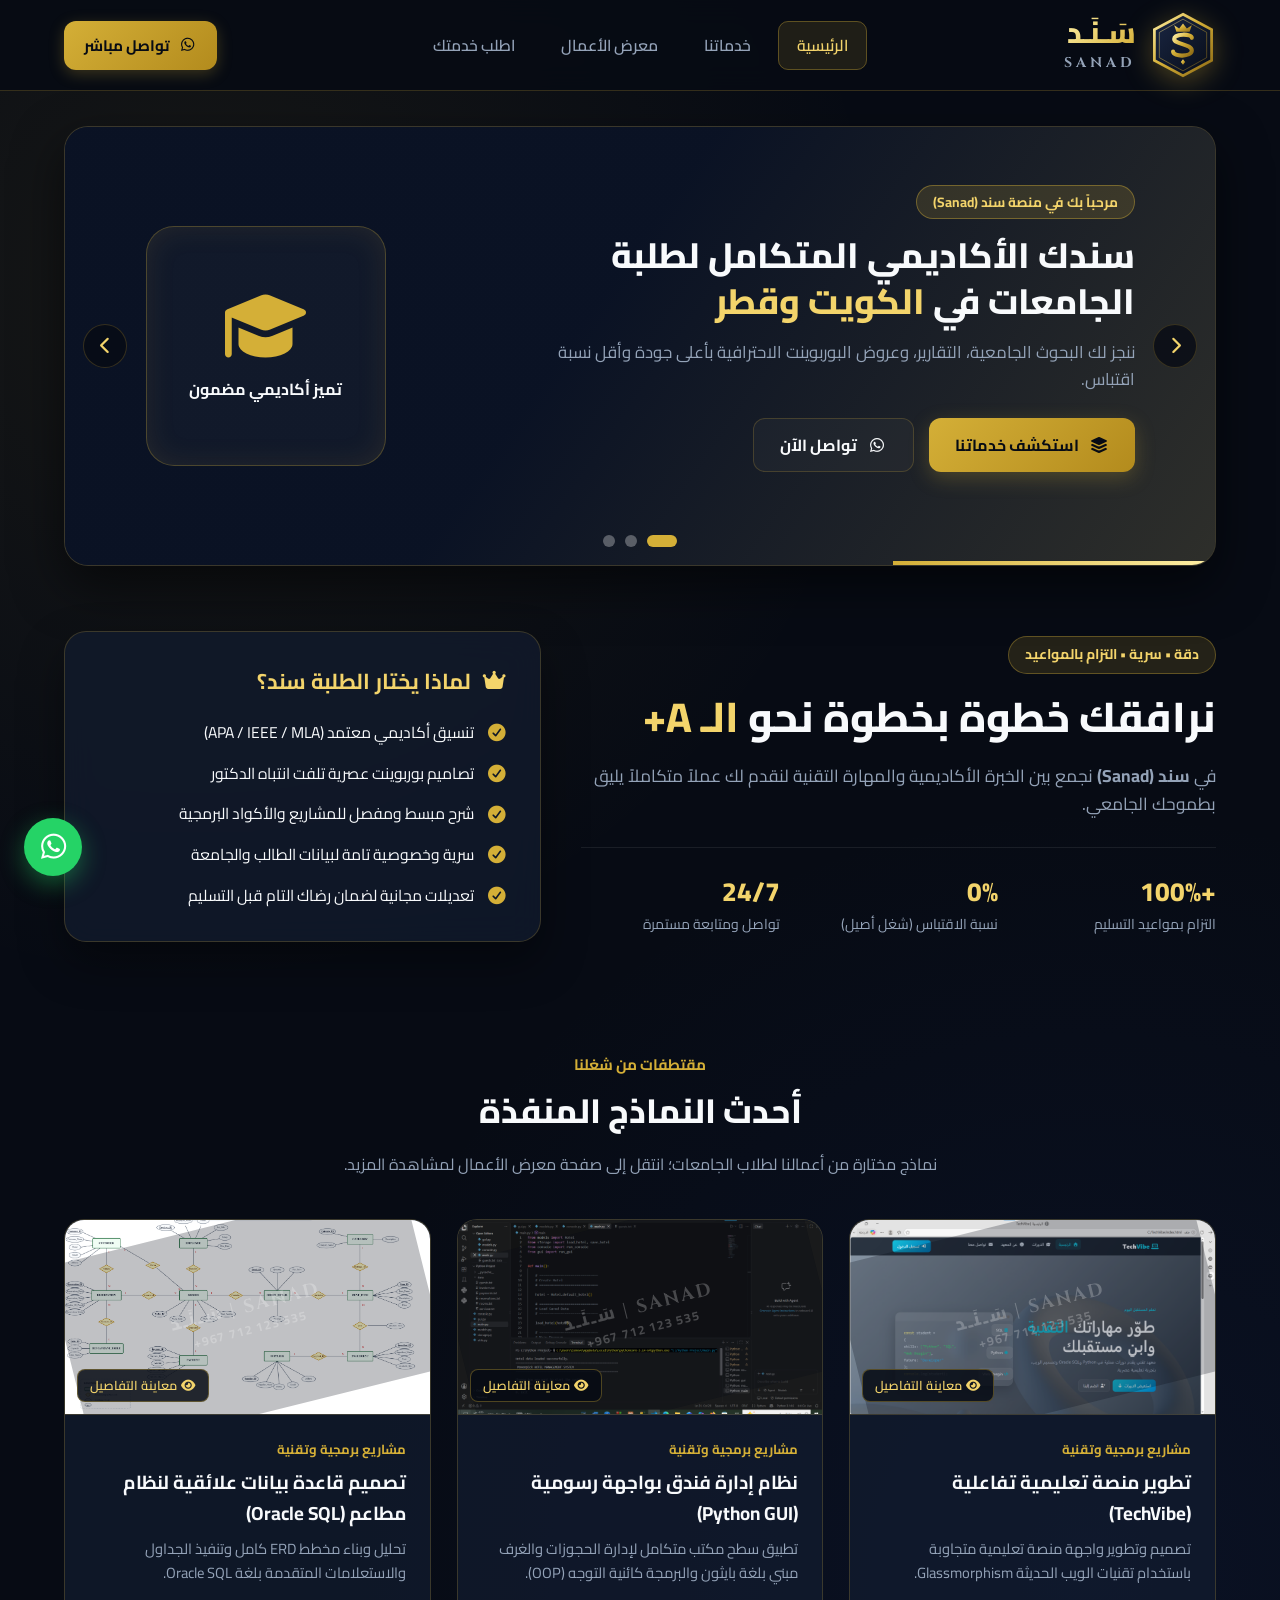
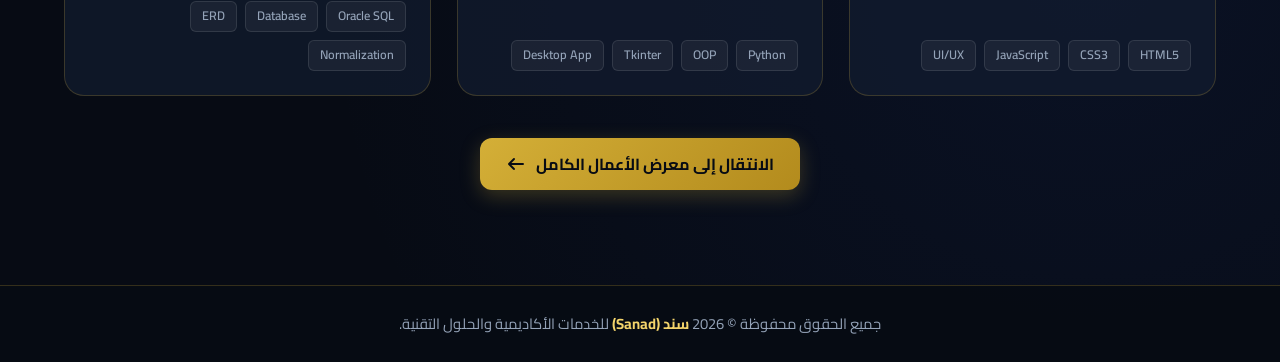
<file: index.html>
<!DOCTYPE html>
<html lang="ar" dir="rtl">
<head>
    <meta charset="UTF-8">
    <meta name="viewport" content="width=device-width, initial-scale=1.0">
        <!-- إعدادات معاينة الرابط في واتساب ومنصات التواصل (Open Graph) -->
    <meta property="og:title" content="سند | Sanad للخدمات الأكاديمية والحلول التقنية">
    <meta property="og:description" content="سندك الأكاديمي الموثوق لإعداد البحوث الجامعية، التقارير، عروض البوربوينت الاحترافية، والمشاريع البرمجية.">
    <meta property="og:image" content="https://your-site-link.com/images/sanad-preview.png">
    <meta property="og:url" content="https://your-site-link.com/">
    <meta property="og:type" content="website">
    <meta name="twitter:card" content="summary_large_image">

    <title>سند | Sanad - الرئيسية</title>
    <link rel="stylesheet" href="assets/fontawesome/css/all.css">
    <link rel="stylesheet" href="css/style.css">
</head>
<body>

    <header>
        <a href="index.html" class="logo" aria-label="شعار سند">
            <div class="logo-emblem">
                <svg viewBox="0 0 120 120" width="66" height="66" xmlns="http://www.w3.org/2000/svg">
                    <defs>
                        <linearGradient id="sanadGold" x1="0%" y1="0%" x2="100%" y2="100%">
                            <stop offset="0%" stop-color="#fff0a6" />
                            <stop offset="45%" stop-color="#d4af37" />
                            <stop offset="100%" stop-color="#8c6914" />
                        </linearGradient>
                        <linearGradient id="sanadBg" x1="0%" y1="0%" x2="100%" y2="100%">
                            <stop offset="0%" stop-color="#1a2744" />
                            <stop offset="100%" stop-color="#070c17" />
                        </linearGradient>
                    </defs>
                    <polygon points="60,4 112,32 112,88 60,116 8,88 8,32" fill="url(#sanadBg)" stroke="url(#sanadGold)" stroke-width="5"/>
                    <polygon points="60,13 103,37 103,83 60,107 17,83 17,37" fill="none" stroke="url(#sanadGold)" stroke-width="1.5" stroke-opacity="0.55"/>
                    <polygon points="60,21 67,30 76,24 72,36 48,36 44,24 53,30" fill="url(#sanadGold)"/>
                    <path d="M 76 47 C 76 39, 44 39, 44 49 C 44 59, 76 58, 76 70 C 76 82, 42 82, 42 72" fill="none" stroke="url(#sanadGold)" stroke-width="7.5" stroke-linecap="round"/>
                    <line x1="40" y1="91" x2="80" y2="91" stroke="url(#sanadGold)" stroke-width="3" stroke-linecap="round"/>
                    <polygon points="60,86 64,91 60,96 56,91" fill="url(#sanadGold)"/>
                </svg>
            </div>
            <div class="logo-text">
                <h1>سَـنَـد</h1>
                <span>SANAD</span>
            </div>
        </a>

        <nav aria-label="القائمة الرئيسية">
            <ul>
                <li><a href="index.html" class="active-link">الرئيسية</a></li>
                <li><a href="html/services.html">خدماتنا</a></li>
                <li><a href="html/portfolio.html">معرض الأعمال</a></li>
                <li><a href="html/order.html">اطلب خدمتك</a></li>
            </ul>
        </nav>

        <button type="button" class="header-btn js-whatsapp-trigger" data-message="السلام عليكم فريق سند، حاب أستفسر عن خدماتكم الأكاديمية">
            <i class="fab fa-whatsapp"></i> تواصل مباشر
        </button>
    </header>

    <main>
        <!-- WOW Slider -->
        <section class="wow-slider-section" aria-label="عارض الشرائح الترحيبي">
            <div class="wow-slider-container">
                <div class="wow-slide wow-slide-1 active">
                    <div class="wow-slide-content">
                        <span class="wow-slide-tag">مرحباً بك في منصة سند (Sanad)</span>
                        <h2>سندك الأكاديمي المتكامل لطلبة الجامعات في <span>الكويت وقطر</span></h2>
                        <p>ننجز لك البحوث الجامعية، التقارير، وعروض البوربوينت الاحترافية بأعلى جودة وأقل نسبة اقتباس.</p>
                        <div class="hero-actions">
                            <a href="html/services.html" class="btn-primary"><i class="fas fa-layer-group"></i> استكشف خدماتنا</a>
                            <a href="html/order.html" class="btn-outline"><i class="fab fa-whatsapp"></i> تواصل الآن</a>
                        </div>
                    </div>
                    <div class="wow-slide-visual">
                        <i class="fas fa-graduation-cap"></i>
                        <span>تميز أكاديمي مضمون</span>
                    </div>
                </div>

                <div class="wow-slide wow-slide-2">
                    <div class="wow-slide-content">
                        <span class="wow-slide-tag">حلول برمجية وتقنية</span>
                        <h2>مشاريع التخرج والبرمجة وقواعد البيانات <span>بإتقان هندسي</span></h2>
                        <p>تطوير مواقع الويب، أنظمة Python، قواعد بيانات Oracle SQL، وشبكات Cisco مع شرح مفصل لكل خطوة.</p>
                        <div class="hero-actions">
                            <a href="html/portfolio.html" class="btn-primary"><i class="fas fa-laptop-code"></i> شاهد نماذج المشاريع</a>
                        </div>
                    </div>
                    <div class="wow-slide-visual">
                        <i class="fas fa-code"></i>
                        <span>كود نظيف وشرح مبسط</span>
                    </div>
                </div>

                <div class="wow-slide wow-slide-3">
                    <div class="wow-slide-content">
                        <span class="wow-slide-tag">تصميم بصري احترافي</span>
                        <h2>عروض بوربوينت <span>Morph &amp; Infographic</span> تبهر لجنة المناقشة</h2>
                        <p>نحول ملفاتك النصية إلى شرائح تفاعلية عصرية بهوية بصرية فاخرة تضمن لك أعلى الدرجات.</p>
                        <div class="hero-actions">
                            <button type="button" class="btn-primary js-whatsapp-trigger" data-message="السلام عليكم فريق سند، أود طلب عرض بوربوينت احترافي">
                                <i class="fab fa-whatsapp"></i> اطلب عرضك الآن
                            </button>
                        </div>
                    </div>
                    <div class="wow-slide-visual">
                        <i class="fas fa-desktop"></i>
                        <span>تصاميم عصرية جذابة</span>
                    </div>
                </div>

                <button type="button" class="wow-nav-btn wow-prev" id="wowPrev" title="الشريحة السابقة"><i class="fas fa-chevron-right"></i></button>
                <button type="button" class="wow-nav-btn wow-next" id="wowNext" title="الشريحة التالية"><i class="fas fa-chevron-left"></i></button>

                <div class="wow-dots">
                    <button type="button" class="wow-dot active" title="الشريحة 1"></button>
                    <button type="button" class="wow-dot" title="الشريحة 2"></button>
                    <button type="button" class="wow-dot" title="الشريحة 3"></button>
                </div>
                <div class="wow-progress" id="wowProgress"></div>
            </div>
        </section>

        <!-- Hero Overview -->
        <section class="hero">
            <div class="hero-content">
                <span class="badge">دقة • سرية • التزام بالمواعيد</span>
                <h2>نرافقك خطوة بخطوة نحو <span>الـ A+</span></h2>
                <p>في <strong>سند (Sanad)</strong> نجمع بين الخبرة الأكاديمية والمهارة التقنية لنقدم لك عملاً متكاملاً يليق بطموحك الجامعي.</p>
                <div class="hero-stats">
                    <div class="stat-item">
                        <h3>+100%</h3>
                        <p>التزام بمواعيد التسليم</p>
                    </div>
                    <div class="stat-item">
                        <h3>0%</h3>
                        <p>نسبة الاقتباس (شغل أصيل)</p>
                    </div>
                    <div class="stat-item">
                        <h3>24/7</h3>
                        <p>تواصل ومتابعة مستمرة</p>
                    </div>
                </div>
            </div>

            <div class="hero-card">
                <h3><i class="fas fa-crown"></i> لماذا يختار الطلبة سند؟</h3>
                <ul class="feature-list">
                    <li><i class="fas fa-check-circle"></i> تنسيق أكاديمي معتمد (APA / IEEE / MLA)</li>
                    <li><i class="fas fa-check-circle"></i> تصاميم بوربوينت عصرية تلفت انتباه الدكتور</li>
                    <li><i class="fas fa-check-circle"></i> شرح مبسط ومفصل للمشاريع والأكواد البرمجية</li>
                    <li><i class="fas fa-check-circle"></i> سرية وخصوصية تامة لبيانات الطالب والجامعة</li>
                    <li><i class="fas fa-check-circle"></i> تعديلات مجانية لضمان رضاك التام قبل التسليم</li>
                </ul>
            </div>
        </section>

        <!-- Featured Portfolio Preview -->
        <section class="portfolio-section">
            <div class="section-header">
                <span>مقتطفات من شغلنا</span>
                <h2>أحدث النماذج المنفذة</h2>
                <p>نماذج مختارة من أعمالنا لطلاب الجامعات؛ انتقل إلى صفحة معرض الأعمال لمشاهدة المزيد.</p>
            </div>

            <div class="portfolio-grid" id="featuredPortfolioGrid"></div>

            <div class="center-cta">
                <a href="html/portfolio.html" class="btn-primary">
                    الانتقال إلى معرض الأعمال الكامل <i class="fas fa-arrow-left"></i>
                </a>
            </div>
        </section>
    </main>

    <!-- Project Preview Modal -->
    <div class="modal" id="projectModal">
        <div class="modal-content">
            <button type="button" class="close-modal" id="closeModal" title="إغلاق"><i class="fas fa-times"></i></button>
            <div class="modal-carousel">
                <div class="carousel-track" id="carouselTrack"></div>
                <div class="watermark-overlay">
                    SANAD | سَـنَـد
                    <span class="watermark-phone" dir="ltr">+967 7XX XXX XXX</span>
                </div>
                <button type="button" class="carousel-btn prev-btn" id="prevSlide" title="السابق"><i class="fas fa-chevron-right"></i></button>
                <button type="button" class="carousel-btn next-btn" id="nextSlide" title="التالي"><i class="fas fa-chevron-left"></i></button>
                <div class="carousel-dots" id="carouselDots"></div>
            </div>
            <div class="modal-body">
                <span class="badge" id="modalCategory">التصنيف</span>
                <h3 id="modalTitle">عنوان العمل</h3>
                <div class="problem-solution-box">
                    <div class="ps-item">
                        <h4><i class="fas fa-bullseye"></i> المطلوب (المشكلة):</h4>
                        <p id="modalProblem"></p>
                    </div>
                    <div class="ps-item">
                        <h4><i class="fas fa-lightbulb"></i> التنفيذ (الحل):</h4>
                        <p id="modalSolution"></p>
                    </div>
                </div>
                <div class="tags modal-tags-wrap" id="modalTags"></div>
                <button type="button" id="modalWhatsappBtn" class="btn-primary btn-full-center">
                    <i class="fab fa-whatsapp btn-icon-lg"></i> اطلب عملاً مشابهاً الآن
                </button>
            </div>
        </div>
    </div>

    <button type="button" class="floating-whatsapp js-whatsapp-trigger" data-message="السلام عليكم فريق سند، عندي استفسار بخصوص خدمة جامعية" title="تواصل معنا عبر واتساب">
        <i class="fab fa-whatsapp"></i>
    </button>

    <footer>
        <p>جميع الحقوق محفوظة &copy; 2026 <strong>سند (Sanad)</strong> للخدمات الأكاديمية والحلول التقنية.</p>
    </footer>

    <script src="js/projects.js"></script>
    <script src="js/main.js"></script>
</body>
</html>
</file>
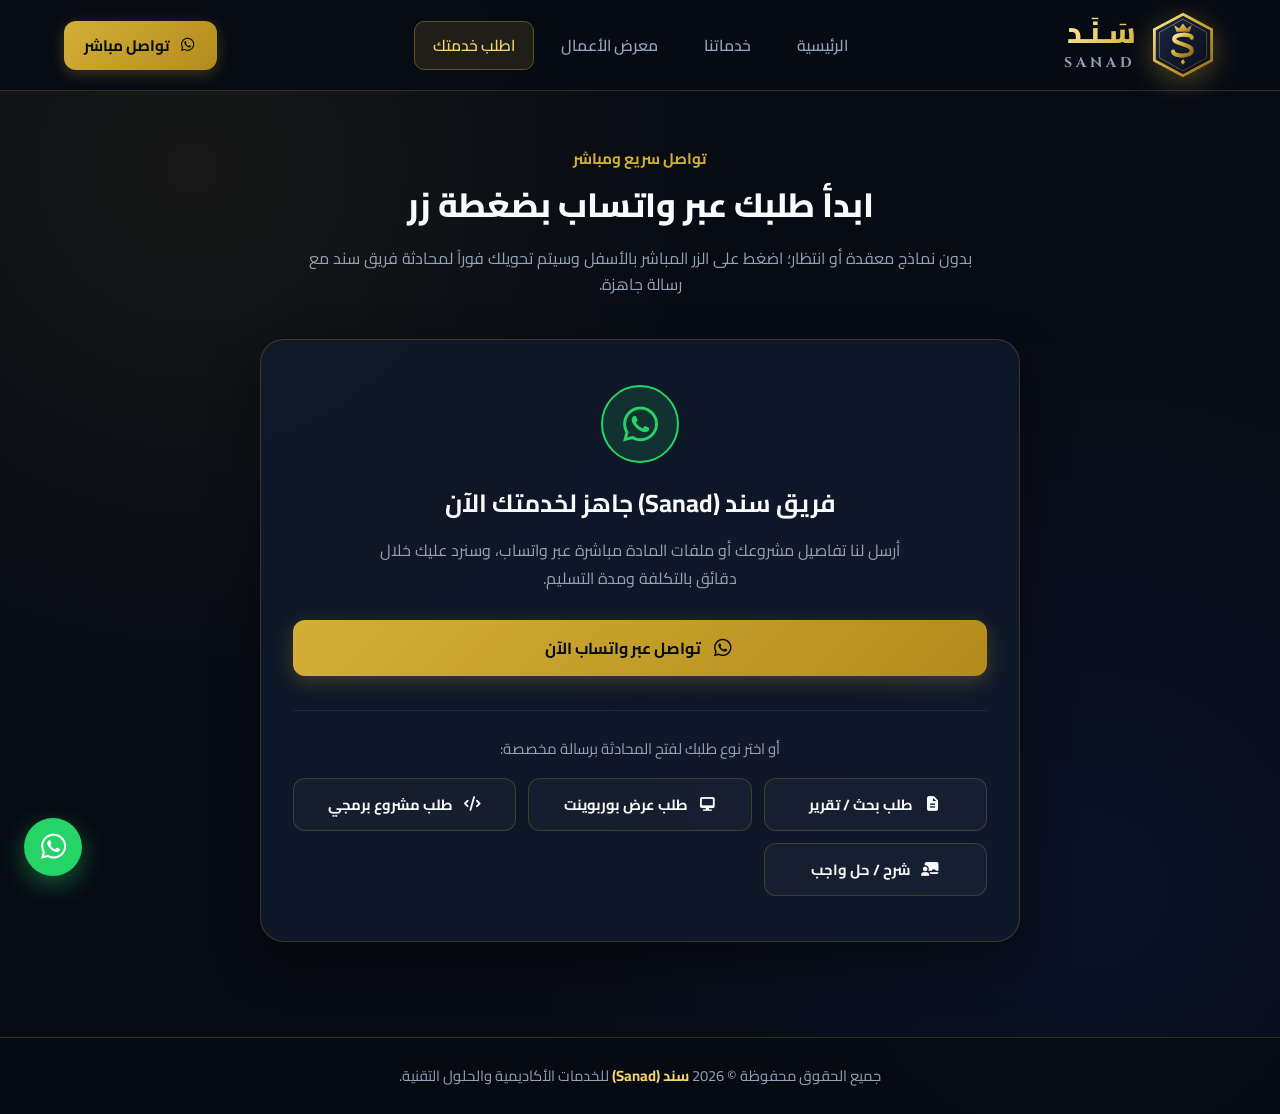
<file: html/order.html>
<!DOCTYPE html>
<html lang="ar" dir="rtl">
<head>
    <meta charset="UTF-8">
    <meta name="viewport" content="width=device-width, initial-scale=1.0">
    <title>تواصل واطلب خدمتك | سند (Sanad)</title>
    <link rel="stylesheet" href="../assets/fontawesome/css/all.css">
    <link rel="stylesheet" href="../css/style.css">
</head>
<body>

    <header>
        <a href="../index.html" class="logo" aria-label="شعار سند">
            <div class="logo-emblem">
                <svg viewBox="0 0 120 120" width="66" height="66" xmlns="http://www.w3.org/2000/svg">
                    <defs>
                        <linearGradient id="sanadGold" x1="0%" y1="0%" x2="100%" y2="100%">
                            <stop offset="0%" stop-color="#fff0a6" />
                            <stop offset="45%" stop-color="#d4af37" />
                            <stop offset="100%" stop-color="#8c6914" />
                        </linearGradient>
                        <linearGradient id="sanadBg" x1="0%" y1="0%" x2="100%" y2="100%">
                            <stop offset="0%" stop-color="#1a2744" />
                            <stop offset="100%" stop-color="#070c17" />
                        </linearGradient>
                    </defs>
                    <polygon points="60,4 112,32 112,88 60,116 8,88 8,32" fill="url(#sanadBg)" stroke="url(#sanadGold)" stroke-width="5"/>
                    <polygon points="60,13 103,37 103,83 60,107 17,83 17,37" fill="none" stroke="url(#sanadGold)" stroke-width="1.5" stroke-opacity="0.55"/>
                    <polygon points="60,21 67,30 76,24 72,36 48,36 44,24 53,30" fill="url(#sanadGold)"/>
                    <path d="M 76 47 C 76 39, 44 39, 44 49 C 44 59, 76 58, 76 70 C 76 82, 42 82, 42 72" fill="none" stroke="url(#sanadGold)" stroke-width="7.5" stroke-linecap="round"/>
                    <line x1="40" y1="91" x2="80" y2="91" stroke="url(#sanadGold)" stroke-width="3" stroke-linecap="round"/>
                    <polygon points="60,86 64,91 60,96 56,91" fill="url(#sanadGold)"/>
                </svg>
            </div>
            <div class="logo-text">
                <h1>سَـنَـد</h1>
                <span>SANAD</span>
            </div>
        </a>

        <nav aria-label="القائمة الرئيسية">
            <ul>
                <li><a href="../index.html">الرئيسية</a></li>
                <li><a href="services.html">خدماتنا</a></li>
                <li><a href="portfolio.html">معرض الأعمال</a></li>
                <li><a href="order.html" class="active-link">اطلب خدمتك</a></li>
            </ul>
        </nav>

        <button type="button" class="header-btn js-whatsapp-trigger" data-message="السلام عليكم فريق سند، حاب أستفسر عن خدماتكم الأكاديمية">
            <i class="fab fa-whatsapp"></i> تواصل مباشر
        </button>
    </header>

    <main>
        <section class="page-top-section">
            <div class="section-header">
                <span>تواصل سريع ومباشر</span>
                <h2>ابدأ طلبك عبر واتساب بضغطة زر</h2>
                <p>بدون نماذج معقدة أو انتظار؛ اضغط على الزر المباشر بالأسفل وسيتم تحويلك فوراً لمحادثة فريق سند مع رسالة جاهزة.</p>
            </div>

            <div class="order-container">
                <div class="contact-icon-badge">
                    <i class="fab fa-whatsapp"></i>
                </div>
                <h3>فريق سند (Sanad) جاهز لخدمتك الآن</h3>
                <p class="contact-desc">أرسل لنا تفاصيل مشروعك أو ملفات المادة مباشرة عبر واتساب، وسنرد عليك خلال دقائق بالتكلفة ومدة التسليم.</p>

                <button type="button" class="btn-primary btn-full-center js-whatsapp-trigger" data-message="السلام عليكم فريق سند (Sanad) 🎓، حاب أطلب خدمة أكاديمية وأرسل لكم التفاصيل:">
                    <i class="fab fa-whatsapp btn-icon-lg"></i> تواصل عبر واتساب الآن
                </button>

                <div class="quick-services-links">
                    <p class="quick-label">أو اختر نوع طلبك لفتح المحادثة برسالة مخصصة:</p>
                    <div class="quick-btns-grid">
                        <button type="button" class="btn-outline js-whatsapp-trigger" data-message="السلام عليكم فريق سند، أحتاج مساعدة في (إعداد بحث أو تقرير جامعي).">
                            <i class="fas fa-file-alt"></i> طلب بحث / تقرير
                        </button>
                        <button type="button" class="btn-outline js-whatsapp-trigger" data-message="السلام عليكم فريق سند، أحتاج تصميم (عرض بوربوينت احترافي).">
                            <i class="fas fa-desktop"></i> طلب عرض بوربوينت
                        </button>
                        <button type="button" class="btn-outline js-whatsapp-trigger" data-message="السلام عليكم فريق سند، أحتاج تنفيذ (مشروع برمجي أو قاعدة بيانات).">
                            <i class="fas fa-code"></i> طلب مشروع برمجي
                        </button>
                        <button type="button" class="btn-outline js-whatsapp-trigger" data-message="السلام عليكم فريق سند، أحتاج (شرح مادة أو حل واجب).">
                            <i class="fas fa-chalkboard-teacher"></i> شرح / حل واجب
                        </button>
                    </div>
                </div>
            </div>
        </section>
    </main>

    <button type="button" class="floating-whatsapp js-whatsapp-trigger" data-message="السلام عليكم فريق سند، عندي استفسار بخصوص خدمة جامعية" title="تواصل معنا عبر واتساب">
        <i class="fab fa-whatsapp"></i>
    </button>

    <footer>
        <p>جميع الحقوق محفوظة &copy; 2026 <strong>سند (Sanad)</strong> للخدمات الأكاديمية والحلول التقنية.</p>
    </footer>

    <script src="../js/projects.js"></script>
    <script src="../js/main.js"></script>
</body>
</html>
</file>
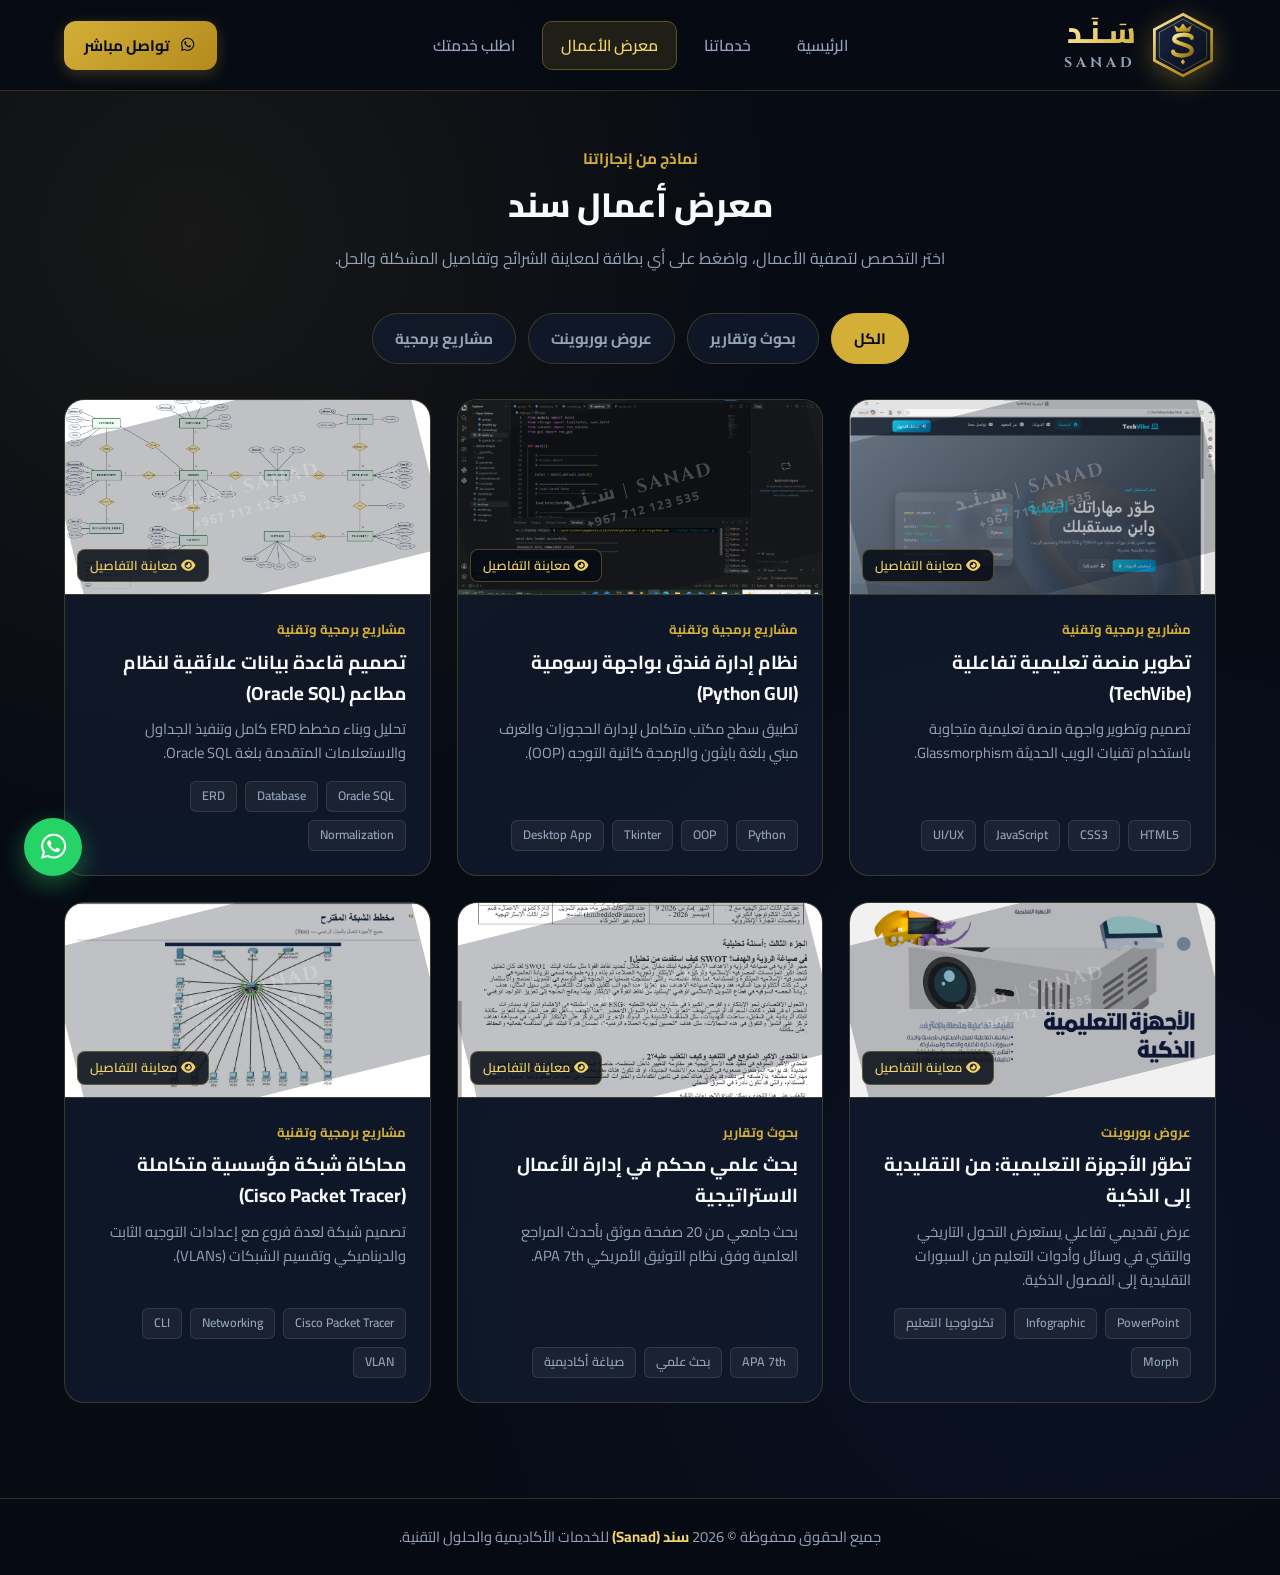
<file: html/portfolio.html>
<!DOCTYPE html>
<html lang="ar" dir="rtl">
<head>
    <meta charset="UTF-8">
    <meta name="viewport" content="width=device-width, initial-scale=1.0">
    <title>معرض الأعمال | سند (Sanad)</title>
    <link rel="stylesheet" href="../assets/fontawesome/css/all.css">
    <link rel="stylesheet" href="../css/style.css">
</head>
<body>

    <header>
        <a href="../index.html" class="logo" aria-label="شعار سند">
            <div class="logo-emblem">
                <svg viewBox="0 0 120 120" width="66" height="66" xmlns="http://www.w3.org/2000/svg">
                    <defs>
                        <linearGradient id="sanadGold" x1="0%" y1="0%" x2="100%" y2="100%">
                            <stop offset="0%" stop-color="#fff0a6" />
                            <stop offset="45%" stop-color="#d4af37" />
                            <stop offset="100%" stop-color="#8c6914" />
                        </linearGradient>
                        <linearGradient id="sanadBg" x1="0%" y1="0%" x2="100%" y2="100%">
                            <stop offset="0%" stop-color="#1a2744" />
                            <stop offset="100%" stop-color="#070c17" />
                        </linearGradient>
                    </defs>
                    <polygon points="60,4 112,32 112,88 60,116 8,88 8,32" fill="url(#sanadBg)" stroke="url(#sanadGold)" stroke-width="5"/>
                    <polygon points="60,13 103,37 103,83 60,107 17,83 17,37" fill="none" stroke="url(#sanadGold)" stroke-width="1.5" stroke-opacity="0.55"/>
                    <polygon points="60,21 67,30 76,24 72,36 48,36 44,24 53,30" fill="url(#sanadGold)"/>
                    <path d="M 76 47 C 76 39, 44 39, 44 49 C 44 59, 76 58, 76 70 C 76 82, 42 82, 42 72" fill="none" stroke="url(#sanadGold)" stroke-width="7.5" stroke-linecap="round"/>
                    <line x1="40" y1="91" x2="80" y2="91" stroke="url(#sanadGold)" stroke-width="3" stroke-linecap="round"/>
                    <polygon points="60,86 64,91 60,96 56,91" fill="url(#sanadGold)"/>
                </svg>
            </div>
            <div class="logo-text">
                <h1>سَـنَـد</h1>
                <span>SANAD</span>
            </div>
        </a>

        <nav aria-label="القائمة الرئيسية">
            <ul>
                <li><a href="../index.html">الرئيسية</a></li>
                <li><a href="services.html">خدماتنا</a></li>
                <li><a href="portfolio.html" class="active-link">معرض الأعمال</a></li>
                <li><a href="order.html">اطلب خدمتك</a></li>
            </ul>
        </nav>

        <button type="button" class="header-btn js-whatsapp-trigger" data-message="السلام عليكم فريق سند، حاب أستفسر عن خدماتكم الأكاديمية">
            <i class="fab fa-whatsapp"></i> تواصل مباشر
        </button>
    </header>

    <main>
        <section class="page-top-section">
            <div class="section-header">
                <span>نماذج من إنجازاتنا</span>
                <h2>معرض أعمال سند</h2>
                <p>اختر التخصص لتصفية الأعمال، واضغط على أي بطاقة لمعاينة الشرائح وتفاصيل المشكلة والحل.</p>
            </div>

            <div class="filter-tabs">
                <button type="button" class="filter-btn active" data-filter="all">الكل</button>
                <button type="button" class="filter-btn" data-filter="research">بحوث وتقارير</button>
                <button type="button" class="filter-btn" data-filter="ppt">عروض بوربوينت</button>
                <button type="button" class="filter-btn" data-filter="tech">مشاريع برمجية</button>
            </div>

            <div class="portfolio-grid" id="portfolioGrid"></div>
        </section>
    </main>

    <div class="modal" id="projectModal">
        <div class="modal-content">
            <button type="button" class="close-modal" id="closeModal" title="إغلاق"><i class="fas fa-times"></i></button>
            <div class="modal-carousel">
                <div class="carousel-track" id="carouselTrack"></div>
                <div class="watermark-overlay">
                    SANAD | سَـنَـد
                    <span class="watermark-phone" dir="ltr">+967 7XX XXX XXX</span>
                </div>
                <button type="button" class="carousel-btn prev-btn" id="prevSlide" title="السابق"><i class="fas fa-chevron-right"></i></button>
                <button type="button" class="carousel-btn next-btn" id="nextSlide" title="التالي"><i class="fas fa-chevron-left"></i></button>
                <div class="carousel-dots" id="carouselDots"></div>
            </div>
            <div class="modal-body">
                <span class="badge" id="modalCategory">التصنيف</span>
                <h3 id="modalTitle">عنوان العمل</h3>
                <div class="problem-solution-box">
                    <div class="ps-item">
                        <h4><i class="fas fa-bullseye"></i> المطلوب (المشكلة):</h4>
                        <p id="modalProblem"></p>
                    </div>
                    <div class="ps-item">
                        <h4><i class="fas fa-lightbulb"></i> التنفيذ (الحل):</h4>
                        <p id="modalSolution"></p>
                    </div>
                </div>
                <div class="tags modal-tags-wrap" id="modalTags"></div>
                <button type="button" id="modalWhatsappBtn" class="btn-primary btn-full-center">
                    <i class="fab fa-whatsapp btn-icon-lg"></i> اطلب عملاً مشابهاً الآن
                </button>
            </div>
        </div>
    </div>

    <button type="button" class="floating-whatsapp js-whatsapp-trigger" data-message="السلام عليكم فريق سند، عندي استفسار بخصوص خدمة جامعية" title="تواصل معنا عبر واتساب">
        <i class="fab fa-whatsapp"></i>
    </button>

    <footer>
        <p>جميع الحقوق محفوظة &copy; 2026 <strong>سند (Sanad)</strong> للخدمات الأكاديمية والحلول التقنية.</p>
    </footer>

    <script src="../js/projects.js"></script>
    <script src="../js/main.js"></script>
</body>
</html>
</file>
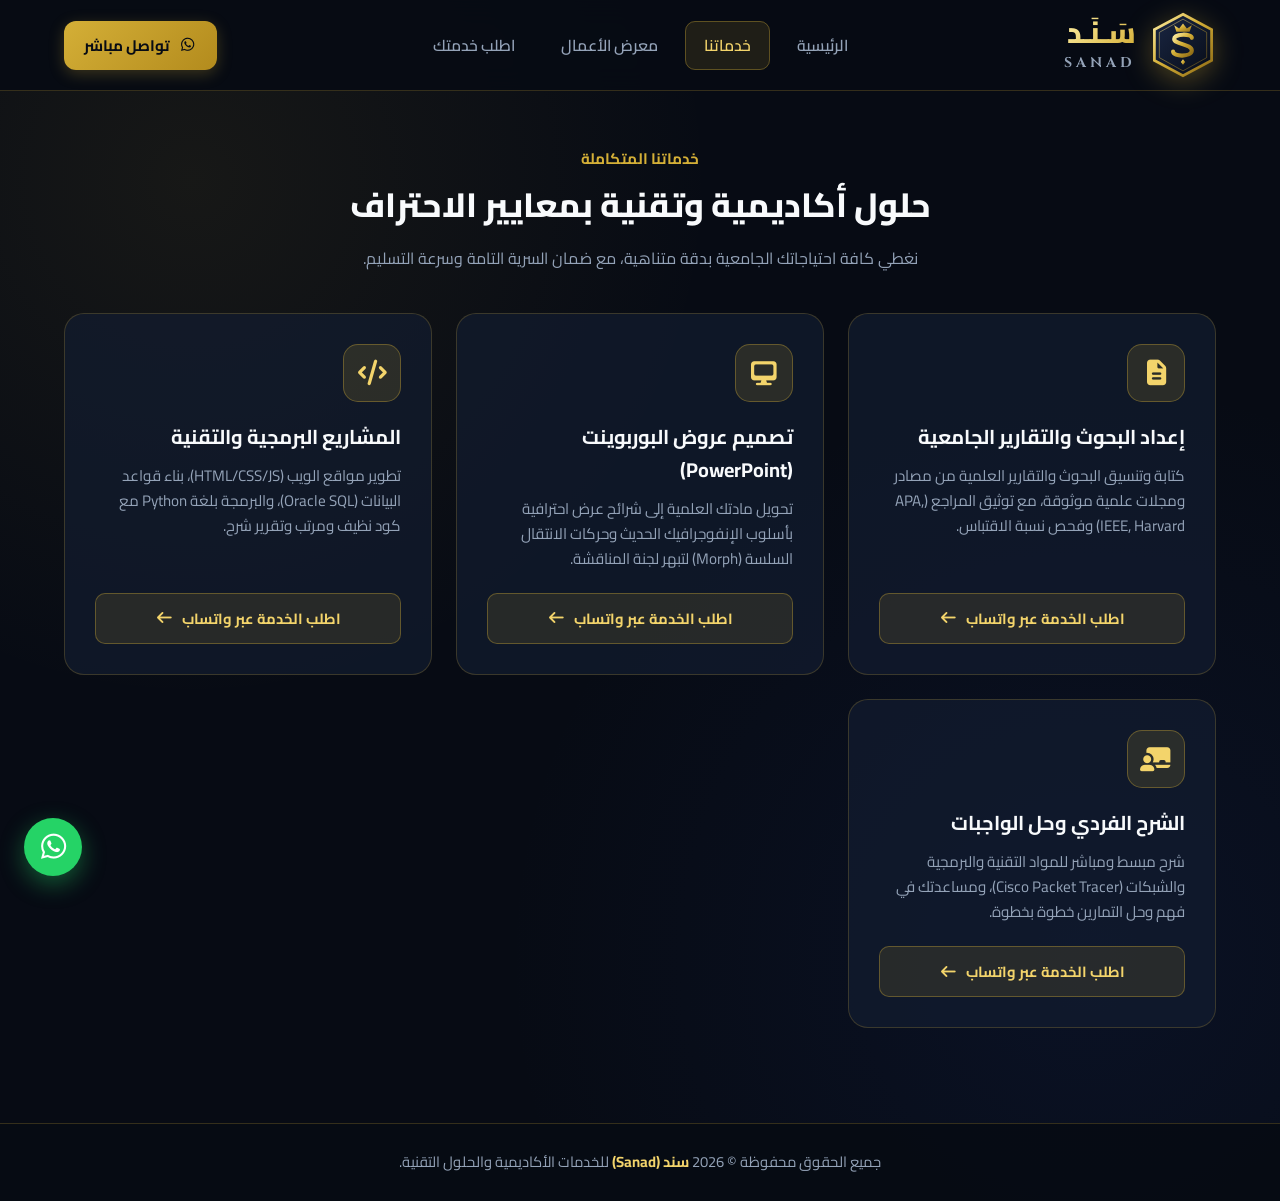
<file: html/services.html>
<!DOCTYPE html>
<html lang="ar" dir="rtl">
<head>
    <meta charset="UTF-8">
    <meta name="viewport" content="width=device-width, initial-scale=1.0">
    <title>خدماتنا | سند (Sanad)</title>
    <link rel="stylesheet" href="../assets/fontawesome/css/all.css">
    <link rel="stylesheet" href="../css/style.css">
</head>
<body>

    <header>
        <a href="../index.html" class="logo" aria-label="شعار سند">
            <div class="logo-emblem">
                <svg viewBox="0 0 120 120" width="66" height="66" xmlns="http://www.w3.org/2000/svg">
                    <defs>
                        <linearGradient id="sanadGold" x1="0%" y1="0%" x2="100%" y2="100%">
                            <stop offset="0%" stop-color="#fff0a6" />
                            <stop offset="45%" stop-color="#d4af37" />
                            <stop offset="100%" stop-color="#8c6914" />
                        </linearGradient>
                        <linearGradient id="sanadBg" x1="0%" y1="0%" x2="100%" y2="100%">
                            <stop offset="0%" stop-color="#1a2744" />
                            <stop offset="100%" stop-color="#070c17" />
                        </linearGradient>
                    </defs>
                    <polygon points="60,4 112,32 112,88 60,116 8,88 8,32" fill="url(#sanadBg)" stroke="url(#sanadGold)" stroke-width="5"/>
                    <polygon points="60,13 103,37 103,83 60,107 17,83 17,37" fill="none" stroke="url(#sanadGold)" stroke-width="1.5" stroke-opacity="0.55"/>
                    <polygon points="60,21 67,30 76,24 72,36 48,36 44,24 53,30" fill="url(#sanadGold)"/>
                    <path d="M 76 47 C 76 39, 44 39, 44 49 C 44 59, 76 58, 76 70 C 76 82, 42 82, 42 72" fill="none" stroke="url(#sanadGold)" stroke-width="7.5" stroke-linecap="round"/>
                    <line x1="40" y1="91" x2="80" y2="91" stroke="url(#sanadGold)" stroke-width="3" stroke-linecap="round"/>
                    <polygon points="60,86 64,91 60,96 56,91" fill="url(#sanadGold)"/>
                </svg>
            </div>
            <div class="logo-text">
                <h1>سَـنَـد</h1>
                <span>SANAD</span>
            </div>
        </a>

        <nav aria-label="القائمة الرئيسية">
            <ul>
                <li><a href="../index.html">الرئيسية</a></li>
                <li><a href="services.html" class="active-link">خدماتنا</a></li>
                <li><a href="portfolio.html">معرض الأعمال</a></li>
                <li><a href="order.html">اطلب خدمتك</a></li>
            </ul>
        </nav>

        <button type="button" class="header-btn js-whatsapp-trigger" data-message="السلام عليكم فريق سند، حاب أستفسر عن خدماتكم الأكاديمية">
            <i class="fab fa-whatsapp"></i> تواصل مباشر
        </button>
    </header>

    <main>
        <section class="page-top-section">
            <div class="section-header">
                <span>خدماتنا المتكاملة</span>
                <h2>حلول أكاديمية وتقنية بمعايير الاحتراف</h2>
                <p>نغطي كافة احتياجاتك الجامعية بدقة متناهية، مع ضمان السرية التامة وسرعة التسليم.</p>
            </div>

            <div class="services-grid">
                <article class="service-card">
                    <div>
                        <div class="service-icon"><i class="fas fa-file-alt"></i></div>
                        <h3>إعداد البحوث والتقارير الجامعية</h3>
                        <p>كتابة وتنسيق البحوث والتقارير العلمية من مصادر ومجلات علمية موثوقة، مع توثيق المراجع (APA, IEEE, Harvard) وفحص نسبة الاقتباس.</p>
                    </div>
                    <button type="button" class="service-link js-whatsapp-trigger" data-message="السلام عليكم فريق سند، أود الاستفسار عن خدمة إعداد بحث / تقرير جامعي">
                        اطلب الخدمة عبر واتساب <i class="fas fa-arrow-left"></i>
                    </button>
                </article>

                <article class="service-card">
                    <div>
                        <div class="service-icon"><i class="fas fa-desktop"></i></div>
                        <h3>تصميم عروض البوربوينت (PowerPoint)</h3>
                        <p>تحويل مادتك العلمية إلى شرائح عرض احترافية بأسلوب الإنفوجرافيك الحديث وحركات الانتقال السلسة (Morph) لتبهر لجنة المناقشة.</p>
                    </div>
                    <button type="button" class="service-link js-whatsapp-trigger" data-message="السلام عليكم فريق سند، أود الاستفسار عن خدمة تصميم عرض بوربوينت">
                        اطلب الخدمة عبر واتساب <i class="fas fa-arrow-left"></i>
                    </button>
                </article>

                <article class="service-card">
                    <div>
                        <div class="service-icon"><i class="fas fa-code"></i></div>
                        <h3>المشاريع البرمجية والتقنية</h3>
                        <p>تطوير مواقع الويب (HTML/CSS/JS)، بناء قواعد البيانات (Oracle SQL)، والبرمجة بلغة Python مع كود نظيف ومرتب وتقرير شرح.</p>
                    </div>
                    <button type="button" class="service-link js-whatsapp-trigger" data-message="السلام عليكم فريق سند، أود الاستفسار عن خدمة تنفيذ مشروع برمجي / تقني">
                        اطلب الخدمة عبر واتساب <i class="fas fa-arrow-left"></i>
                    </button>
                </article>

                <article class="service-card">
                    <div>
                        <div class="service-icon"><i class="fas fa-chalkboard-teacher"></i></div>
                        <h3>الشرح الفردي وحل الواجبات</h3>
                        <p>شرح مبسط ومباشر للمواد التقنية والبرمجية والشبكات (Cisco Packet Tracer)، ومساعدتك في فهم وحل التمارين خطوة بخطوة.</p>
                    </div>
                    <button type="button" class="service-link js-whatsapp-trigger" data-message="السلام عليكم فريق سند، أود الاستفسار عن خدمة الشرح وحل الواجبات">
                        اطلب الخدمة عبر واتساب <i class="fas fa-arrow-left"></i>
                    </button>
                </article>
            </div>
        </section>
    </main>

    <button type="button" class="floating-whatsapp js-whatsapp-trigger" data-message="السلام عليكم فريق سند، عندي استفسار بخصوص خدمة جامعية" title="تواصل معنا عبر واتساب">
        <i class="fab fa-whatsapp"></i>
    </button>

    <footer>
        <p>جميع الحقوق محفوظة &copy; 2026 <strong>سند (Sanad)</strong> للخدمات الأكاديمية والحلول التقنية.</p>
    </footer>

    <script src="../js/projects.js"></script>
    <script src="../js/main.js"></script>
</body>
</html>
</file>
<file: css/style.css>
@font-face {
    font-family: 'Cairo';
    src: url('../assets/fonts/Cairo-Regular.ttf') format('truetype');
    font-weight: 400;
    font-style: normal;
}
@font-face {
    font-family: 'Cairo';
    src: url('../assets/fonts/Cairo-SemiBold.ttf') format('truetype');
    font-weight: 600;
    font-style: normal;
}
@font-face {
    font-family: 'Cairo';
    src: url('../assets/fonts/Cairo-Bold.ttf') format('truetype');
    font-weight: 700;
    font-style: normal;
}
@font-face {
    font-family: 'Cairo';
    src: url('../assets/fonts/Cairo-ExtraBold.ttf') format('truetype');
    font-weight: 800;
    font-style: normal;
}
@font-face {
    font-family: 'Cinzel';
    src: url('../assets/fonts/Cinzel-Bold.ttf') format('truetype');
    font-weight: 700;
    font-style: normal;
}

:root {
    --bg-primary: #070b14;
    --bg-secondary: #0e1628;
    --card-bg: rgba(18, 28, 48, 0.72);
    --card-border: rgba(212, 175, 55, 0.22);
    --accent-gold: #d4af37;
    --accent-gold-light: #f3d46b;
    --text-main: #f8fafc;
    --text-muted: #94a3b8;
    --whatsapp-green: #25d366;
}

* {
    margin: 0;
    padding: 0;
    box-sizing: border-box;
}

html, body {
    max-width: 100%;
    overflow-x: hidden;
    scroll-behavior: smooth;
}

body {
    font-family: 'Cairo', Tahoma, Arial, sans-serif;
    background-color: var(--bg-primary);
    background-image:
        radial-gradient(circle at 15% 15%, rgba(212, 175, 55, 0.08), transparent 35%),
        radial-gradient(circle at 85% 80%, rgba(30, 58, 138, 0.14), transparent 40%);
    color: var(--text-main);
    line-height: 1.65;
    min-height: 100vh;
    display: flex;
    flex-direction: column;
}

main {
    flex: 1;
}

/* =========================================================================
   Header & Navigation (Always Visible & Responsive)
   ========================================================================= */
header {
    position: sticky;
    top: 0;
    z-index: 1000;
    background: rgba(7, 11, 20, 0.92);
    backdrop-filter: blur(14px);
    -webkit-backdrop-filter: blur(14px);
    border-bottom: 1px solid var(--card-border);
    padding: 12px 5%;
    display: flex;
    align-items: center;
    justify-content: space-between;
    gap: 16px;
    flex-wrap: wrap;
}

.logo {
    display: flex;
    align-items: center;
    gap: 14px;
    text-decoration: none;
    color: var(--text-main);
}

.logo-emblem {
    display: flex;
    align-items: center;
    justify-content: center;
}

.logo-emblem svg {
    width: 66px;
    height: 66px;
    filter: drop-shadow(0 6px 14px rgba(212, 175, 55, 0.35));
    transition: transform 0.3s ease;
}

.logo:hover .logo-emblem svg {
    transform: scale(1.06);
}

.logo-text h1 {
    font-size: 1.85rem;
    font-weight: 800;
    line-height: 1.1;
    background: linear-gradient(135deg, #fff0a6, #d4af37);
    -webkit-background-clip: text;
    -webkit-text-fill-color: transparent;
}

.logo-text span {
    display: block;
    font-family: 'Cinzel', Georgia, serif;
    font-size: 0.88rem;
    font-weight: 700;
    letter-spacing: 4px;
    color: var(--text-muted);
    margin-top: 2px;
}

nav ul {
    list-style: none;
    display: flex;
    align-items: center;
    gap: 8px;
    flex-wrap: wrap;
}

nav a {
    text-decoration: none;
    color: var(--text-muted);
    font-weight: 600;
    font-size: 0.98rem;
    padding: 9px 18px;
    border-radius: 10px;
    transition: all 0.3s ease;
    border: 1px solid transparent;
}

nav a:hover,
nav a.active-link {
    color: var(--accent-gold-light);
    background: rgba(212, 175, 55, 0.12);
    border-color: rgba(212, 175, 55, 0.35);
}

.header-btn {
    background: linear-gradient(135deg, var(--accent-gold), #b38b1d);
    color: #070b14;
    border: none;
    padding: 10px 20px;
    border-radius: 12px;
    font-family: inherit;
    font-weight: 700;
    font-size: 0.95rem;
    cursor: pointer;
    display: inline-flex;
    align-items: center;
    gap: 8px;
    transition: all 0.3s ease;
    box-shadow: 0 4px 15px rgba(212, 175, 55, 0.25);
}

.header-btn:hover {
    transform: translateY(-2px);
    box-shadow: 0 6px 20px rgba(212, 175, 55, 0.4);
}

/* =========================================================================
   WOW Slider Section (index.html)
   ========================================================================= */
.wow-slider-section {
    padding: 35px 5% 10px;
    max-width: 1320px;
    margin: 0 auto;
}

.wow-slider-container {
    position: relative;
    width: 100%;
    height: 440px;
    border-radius: 24px;
    overflow: hidden;
    border: 1px solid var(--card-border);
    box-shadow: 0 20px 50px rgba(0, 0, 0, 0.55);
    background: var(--bg-secondary);
}

.wow-slide {
    position: absolute;
    inset: 0;
    opacity: 0;
    transform: scale(1.06);
    transition: opacity 0.9s ease, transform 1.4s ease;
    display: flex;
    align-items: center;
    justify-content: space-between;
    padding: 50px 7%;
    pointer-events: none;
}

.wow-slide.active {
    opacity: 1;
    transform: scale(1);
    pointer-events: auto;
    z-index: 2;
}

.wow-slide-1 {
    background: linear-gradient(125deg, rgba(10, 18, 36, 0.96) 45%, rgba(212, 175, 55, 0.16) 100%);
}

.wow-slide-2 {
    background: linear-gradient(125deg, rgba(12, 24, 44, 0.96) 45%, rgba(37, 99, 235, 0.22) 100%);
}

.wow-slide-3 {
    background: linear-gradient(125deg, rgba(14, 20, 38, 0.96) 45%, rgba(16, 185, 129, 0.18) 100%);
}

.wow-slide-content {
    max-width: 620px;
    z-index: 3;
}

.wow-slide-tag {
    display: inline-block;
    background: rgba(212, 175, 55, 0.16);
    color: var(--accent-gold-light);
    border: 1px solid rgba(212, 175, 55, 0.4);
    padding: 5px 16px;
    border-radius: 50px;
    font-size: 0.85rem;
    font-weight: 700;
    margin-bottom: 14px;
}

.wow-slide-content h2 {
    font-size: 2.2rem;
    font-weight: 800;
    line-height: 1.3;
    margin-bottom: 14px;
}

.wow-slide-content h2 span {
    color: var(--accent-gold-light);
}

.wow-slide-content p {
    color: var(--text-muted);
    font-size: 1.05rem;
    margin-bottom: 24px;
}

.wow-slide-visual {
    display: flex;
    flex-direction: column;
    align-items: center;
    justify-content: center;
    width: 240px;
    height: 240px;
    border-radius: 28px;
    background: rgba(255, 255, 255, 0.03);
    border: 1px solid rgba(212, 175, 55, 0.3);
    box-shadow: inset 0 0 30px rgba(212, 175, 55, 0.1);
    text-align: center;
    padding: 20px;
}

.wow-slide-visual i {
    font-size: 4.5rem;
    color: var(--accent-gold);
    margin-bottom: 14px;
}

.wow-slide-visual span {
    font-weight: 700;
    color: var(--text-main);
    font-size: 1rem;
}

.wow-nav-btn {
    position: absolute;
    top: 50%;
    transform: translateY(-50%);
    z-index: 10;
    width: 44px;
    height: 44px;
    border-radius: 50%;
    background: rgba(7, 11, 20, 0.78);
    border: 1px solid var(--card-border);
    color: var(--accent-gold-light);
    cursor: pointer;
    font-size: 1.1rem;
    transition: all 0.3s ease;
}

.wow-nav-btn:hover {
    background: var(--accent-gold);
    color: #070b14;
}

.wow-prev {
    right: 18px;
}

.wow-next {
    left: 18px;
}

.wow-dots {
    position: absolute;
    bottom: 18px;
    left: 50%;
    transform: translateX(-50%);
    z-index: 10;
    display: flex;
    gap: 10px;
}

.wow-dot {
    width: 12px;
    height: 12px;
    border-radius: 50%;
    background: rgba(255, 255, 255, 0.3);
    border: none;
    cursor: pointer;
    transition: all 0.3s ease;
}

.wow-dot.active {
    width: 30px;
    border-radius: 8px;
    background: var(--accent-gold);
}

.wow-progress {
    position: absolute;
    bottom: 0;
    right: 0;
    height: 4px;
    background: linear-gradient(90deg, var(--accent-gold), #fff0a6);
    width: 0%;
    z-index: 10;
    transition: width 0.2s linear;
}

/* =========================================================================
   Hero & Buttons
   ========================================================================= */
.hero {
    max-width: 1320px;
    margin: 0 auto;
    padding: 55px 5%;
    display: grid;
    grid-template-columns: 1.2fr 0.9fr;
    gap: 40px;
    align-items: center;
}

.badge {
    display: inline-block;
    background: rgba(212, 175, 55, 0.14);
    color: var(--accent-gold-light);
    border: 1px solid rgba(212, 175, 55, 0.35);
    padding: 6px 16px;
    border-radius: 50px;
    font-size: 0.88rem;
    font-weight: 700;
    margin-bottom: 16px;
}

.hero-content h2 {
    font-size: 2.6rem;
    font-weight: 800;
    line-height: 1.3;
    margin-bottom: 18px;
}

.hero-content h2 span {
    color: var(--accent-gold-light);
}

.hero-content p {
    color: var(--text-muted);
    font-size: 1.08rem;
    margin-bottom: 28px;
}

.hero-actions {
    display: flex;
    gap: 15px;
    flex-wrap: wrap;
    margin-bottom: 35px;
}

.btn-primary,
.btn-outline {
    padding: 13px 26px;
    border-radius: 12px;
    font-family: inherit;
    font-weight: 700;
    font-size: 1rem;
    text-decoration: none;
    cursor: pointer;
    display: inline-flex;
    align-items: center;
    gap: 10px;
    transition: all 0.3s ease;
}

.btn-primary {
    background: linear-gradient(135deg, var(--accent-gold), #b38b1d);
    color: #070b14;
    border: none;
    box-shadow: 0 6px 20px rgba(212, 175, 55, 0.25);
}

.btn-primary:hover {
    transform: translateY(-2px);
    box-shadow: 0 8px 25px rgba(212, 175, 55, 0.42);
}

.btn-outline {
    background: rgba(255, 255, 255, 0.03);
    color: var(--text-main);
    border: 1px solid var(--card-border);
}

.btn-outline:hover {
    border-color: var(--accent-gold);
    color: var(--accent-gold-light);
    background: rgba(212, 175, 55, 0.08);
}

.hero-stats {
    display: grid;
    grid-template-columns: repeat(3, 1fr);
    gap: 18px;
    padding-top: 22px;
    border-top: 1px solid rgba(255, 255, 255, 0.08);
}

.stat-item h3 {
    font-size: 1.65rem;
    font-weight: 800;
    color: var(--accent-gold-light);
}

.stat-item p {
    font-size: 0.88rem;
    color: var(--text-muted);
    margin: 0;
}

.hero-card {
    background: var(--card-bg);
    backdrop-filter: blur(16px);
    border: 1px solid var(--card-border);
    border-radius: 22px;
    padding: 32px;
    box-shadow: 0 20px 45px rgba(0, 0, 0, 0.4);
}

.hero-card h3 {
    font-size: 1.35rem;
    margin-bottom: 20px;
    color: var(--accent-gold-light);
    display: flex;
    align-items: center;
    gap: 10px;
}

.feature-list {
    list-style: none;
    display: flex;
    flex-direction: column;
    gap: 15px;
}

.feature-list li {
    display: flex;
    align-items: center;
    gap: 12px;
    font-size: 0.98rem;
    color: var(--text-main);
}

.feature-list i {
    color: var(--accent-gold);
    font-size: 1.1rem;
}

/* =========================================================================
   Sections, Services & Portfolio Grid
   ========================================================================= */
.portfolio-section,
.page-top-section {
    max-width: 1320px;
    margin: 0 auto;
    padding: 55px 5%;
}

.section-header {
    text-align: center;
    max-width: 680px;
    margin: 0 auto 42px;
}

.section-header span {
    color: var(--accent-gold);
    font-weight: 700;
    font-size: 0.95rem;
    display: block;
    margin-bottom: 6px;
}

.section-header h2 {
    font-size: 2.1rem;
    font-weight: 800;
    margin-bottom: 12px;
}

.section-header p {
    color: var(--text-muted);
}

.services-grid {
    display: grid;
    grid-template-columns: repeat(auto-fit, minmax(280px, 1fr));
    gap: 24px;
}

.service-card {
    background: var(--card-bg);
    border: 1px solid var(--card-border);
    border-radius: 20px;
    padding: 30px;
    display: flex;
    flex-direction: column;
    justify-content: space-between;
    gap: 22px;
    transition: all 0.3s ease;
}

.service-card:hover {
    transform: translateY(-6px);
    border-color: var(--accent-gold);
    box-shadow: 0 15px 35px rgba(0, 0, 0, 0.45);
}

.service-icon {
    width: 58px;
    height: 58px;
    border-radius: 15px;
    background: rgba(212, 175, 55, 0.14);
    border: 1px solid rgba(212, 175, 55, 0.35);
    display: flex;
    align-items: center;
    justify-content: center;
    font-size: 1.6rem;
    color: var(--accent-gold-light);
    margin-bottom: 18px;
}

.service-card h3 {
    font-size: 1.25rem;
    margin-bottom: 10px;
}

.service-card p {
    color: var(--text-muted);
    font-size: 0.95rem;
}

.service-link {
    background: rgba(212, 175, 55, 0.12);
    border: 1px solid rgba(212, 175, 55, 0.35);
    color: var(--accent-gold-light);
    padding: 11px 18px;
    border-radius: 10px;
    font-family: inherit;
    font-weight: 700;
    font-size: 0.92rem;
    cursor: pointer;
    display: inline-flex;
    align-items: center;
    justify-content: center;
    gap: 8px;
    transition: all 0.3s ease;
}

.service-link:hover {
    background: var(--accent-gold);
    color: #070b14;
}

/* Filter Tabs */
.filter-tabs {
    display: flex;
    justify-content: center;
    gap: 12px;
    flex-wrap: wrap;
    margin-bottom: 35px;
}

.filter-btn {
    background: var(--card-bg);
    color: var(--text-muted);
    border: 1px solid var(--card-border);
    padding: 10px 22px;
    border-radius: 50px;
    font-family: inherit;
    font-weight: 700;
    font-size: 0.95rem;
    cursor: pointer;
    transition: all 0.3s ease;
}

.filter-btn:hover,
.filter-btn.active {
    background: var(--accent-gold);
    color: #070b14;
    border-color: var(--accent-gold);
}

/* Portfolio Grid & Cards */
.portfolio-grid {
    display: grid;
    grid-template-columns: repeat(auto-fit, minmax(310px, 1fr));
    gap: 26px;
}

.portfolio-card {
    background: var(--card-bg);
    border: 1px solid var(--card-border);
    border-radius: 20px;
    overflow: hidden;
    cursor: pointer;
    transition: all 0.3s ease;
    display: flex;
    flex-direction: column;
}

.portfolio-card:hover {
    transform: translateY(-6px);
    border-color: var(--accent-gold);
    box-shadow: 0 18px 40px rgba(0, 0, 0, 0.5);
}

.portfolio-thumb {
    position: relative;
    height: 195px;
    background: linear-gradient(135deg, #0f192e, #1a2744);
    display: flex;
    flex-direction: column;
    align-items: center;
    justify-content: center;
    gap: 8px;
    overflow: hidden;
    border-bottom: 1px solid var(--card-border);
}

.portfolio-thumb img {
    width: 100%;
    height: 100%;
    object-fit: cover;
    user-select: none;
}

.thumb-placeholder-icon {
    font-size: 3.4rem;
    color: var(--accent-gold);
}

.thumb-cat-label {
    color: var(--text-muted);
    font-size: 0.85rem;
}

/* Watermark with Name + Phone */
.watermark-overlay {
    position: absolute;
    inset: 0;
    background: rgba(7, 11, 20, 0.25);
    display: flex;
    flex-direction: column;
    align-items: center;
    justify-content: center;
    text-align: center;
    line-height: 1.3;
    font-family: 'Cinzel', 'Cairo', sans-serif;
    font-weight: 800;
    font-size: 1.15rem;
    letter-spacing: 2px;
    color: rgba(255, 255, 255, 0.24);
    transform: rotate(-14deg);
    pointer-events: none;
    user-select: none;
}

.watermark-phone {
    font-family: 'Cairo', sans-serif;
    font-size: 0.78rem;
    font-weight: 700;
    letter-spacing: 1px;
    margin-top: 3px;
}

.preview-hint {
    position: absolute;
    bottom: 12px;
    left: 12px;
    background: rgba(7, 11, 20, 0.85);
    color: var(--accent-gold-light);
    padding: 5px 12px;
    border-radius: 8px;
    font-size: 0.8rem;
    font-weight: 600;
    border: 1px solid rgba(212, 175, 55, 0.35);
}

.portfolio-info {
    padding: 24px;
    flex: 1;
    display: flex;
    flex-direction: column;
    justify-content: space-between;
    gap: 16px;
}

.portfolio-category {
    color: var(--accent-gold);
    font-size: 0.82rem;
    font-weight: 700;
    display: block;
    margin-bottom: 6px;
}

.portfolio-info h3 {
    font-size: 1.18rem;
    margin-bottom: 8px;
}

.portfolio-info p {
    color: var(--text-muted);
    font-size: 0.92rem;
}

.tags {
    display: flex;
    flex-wrap: wrap;
    gap: 8px;
}

.tag {
    background: rgba(255, 255, 255, 0.05);
    border: 1px solid rgba(255, 255, 255, 0.1);
    color: var(--text-muted);
    padding: 4px 11px;
    border-radius: 6px;
    font-size: 0.78rem;
    font-weight: 600;
}

/* =========================================================================
   Modal & Carousel
   ========================================================================= */
.modal {
    position: fixed;
    inset: 0;
    z-index: 2000;
    background: rgba(4, 7, 14, 0.86);
    backdrop-filter: blur(8px);
    display: none;
    align-items: center;
    justify-content: center;
    padding: 20px;
}

.modal.open {
    display: flex;
}

.modal-content {
    background: var(--bg-secondary);
    border: 1px solid var(--card-border);
    border-radius: 22px;
    max-width: 760px;
    width: 100%;
    max-height: 90vh;
    overflow-y: auto;
    position: relative;
}

.close-modal {
    position: absolute;
    top: 15px;
    left: 15px;
    z-index: 20;
    width: 38px;
    height: 38px;
    border-radius: 50%;
    background: rgba(7, 11, 20, 0.85);
    border: 1px solid var(--card-border);
    color: var(--text-main);
    cursor: pointer;
    font-size: 1.1rem;
}

.modal-carousel {
    position: relative;
    height: 280px;
    background: #070b14;
    display: flex;
    align-items: center;
    justify-content: center;
    overflow: hidden;
    border-bottom: 1px solid var(--card-border);
}

.carousel-track img {
    max-width: 100%;
    max-height: 280px;
    object-fit: contain;
}

.carousel-placeholder {
    text-align: center;
    padding: 20px;
}

.carousel-placeholder i {
    font-size: 4rem;
    color: var(--accent-gold);
    margin-bottom: 10px;
}

.carousel-placeholder p {
    color: var(--text-muted);
    font-size: 0.9rem;
}

.carousel-btn {
    position: absolute;
    top: 50%;
    transform: translateY(-50%);
    z-index: 15;
    width: 38px;
    height: 38px;
    border-radius: 50%;
    background: rgba(7, 11, 20, 0.85);
    border: 1px solid var(--card-border);
    color: var(--accent-gold);
    cursor: pointer;
}

.prev-btn {
    right: 14px;
}

.next-btn {
    left: 14px;
}

.carousel-dots {
    position: absolute;
    bottom: 12px;
    left: 50%;
    transform: translateX(-50%);
    display: flex;
    gap: 8px;
    z-index: 15;
}

.dot {
    width: 10px;
    height: 10px;
    border-radius: 50%;
    background: rgba(255, 255, 255, 0.35);
    cursor: pointer;
}

.dot.active {
    background: var(--accent-gold);
}

.modal-body {
    padding: 28px;
}

.modal-body h3 {
    font-size: 1.45rem;
    margin-bottom: 18px;
}

.problem-solution-box {
    display: grid;
    grid-template-columns: 1fr 1fr;
    gap: 16px;
    margin-bottom: 20px;
}

.ps-item {
    background: rgba(255, 255, 255, 0.03);
    border: 1px solid rgba(255, 255, 255, 0.07);
    padding: 16px;
    border-radius: 14px;
}

.ps-item h4 {
    color: var(--accent-gold-light);
    font-size: 0.98rem;
    margin-bottom: 8px;
    display: flex;
    align-items: center;
    gap: 8px;
}

.ps-item p {
    color: var(--text-muted);
    font-size: 0.92rem;
}

/* =========================================================================
   Direct WhatsApp Contact Card (order.html - No Form)
   ========================================================================= */
.order-container {
    max-width: 760px;
    margin: 0 auto;
    background: var(--card-bg);
    border: 1px solid var(--card-border);
    border-radius: 24px;
    padding: 45px 32px;
    text-align: center;
    box-shadow: 0 20px 50px rgba(0, 0, 0, 0.45);
}

.contact-icon-badge {
    width: 78px;
    height: 78px;
    margin: 0 auto 20px;
    border-radius: 50%;
    background: rgba(37, 211, 102, 0.14);
    border: 2px solid var(--whatsapp-green);
    display: flex;
    align-items: center;
    justify-content: center;
    font-size: 2.5rem;
    color: var(--whatsapp-green);
}

.order-container h3 {
    font-size: 1.55rem;
    margin-bottom: 12px;
}

.contact-desc {
    color: var(--text-muted);
    max-width: 560px;
    margin: 0 auto 28px;
    line-height: 1.75;
}

.quick-services-links {
    margin-top: 34px;
    padding-top: 26px;
    border-top: 1px solid rgba(255, 255, 255, 0.08);
}

.quick-label {
    color: var(--text-muted);
    font-size: 0.94rem;
    margin-bottom: 16px;
}

.quick-btns-grid {
    display: grid;
    grid-template-columns: repeat(auto-fit, minmax(210px, 1fr));
    gap: 12px;
}

.quick-btns-grid .btn-outline {
    justify-content: center;
    font-size: 0.92rem;
    padding: 12px 16px;
}

/* Utility Helpers */
.center-cta {
    text-align: center;
    margin-top: 42px;
}

.modal-tags-wrap {
    margin-bottom: 22px;
}

.btn-full-center {
    width: 100%;
    justify-content: center;
}

.btn-icon-lg {
    font-size: 1.25rem;
}

/* Floating WhatsApp & Footer */
.floating-whatsapp {
    position: fixed;
    bottom: 24px;
    left: 24px;
    z-index: 1500;
    width: 58px;
    height: 58px;
    border-radius: 50%;
    background: var(--whatsapp-green);
    color: #ffffff;
    border: none;
    font-size: 1.8rem;
    cursor: pointer;
    box-shadow: 0 8px 25px rgba(37, 211, 102, 0.4);
    display: flex;
    align-items: center;
    justify-content: center;
    transition: transform 0.3s ease;
}

.floating-whatsapp:hover {
    transform: scale(1.08);
}

footer {
    text-align: center;
    padding: 26px 5%;
    border-top: 1px solid var(--card-border);
    background: rgba(7, 11, 20, 0.95);
    color: var(--text-muted);
    font-size: 0.92rem;
    margin-top: 40px;
}

footer strong {
    color: var(--accent-gold-light);
}

/* Responsive Adjustments */
@media (max-width: 960px) {
    .hero {
        grid-template-columns: 1fr;
    }
    .wow-slider-container {
        height: auto;
        min-height: 380px;
    }
    .wow-slide {
        flex-direction: column;
        text-align: center;
        gap: 24px;
        padding: 40px 8%;
    }
    .wow-slide-visual {
        width: 150px;
        height: 150px;
    }
    .wow-slide-visual i {
        font-size: 3rem;
    }
}

@media (max-width: 640px) {
    header {
        justify-content: center;
    }
    .problem-solution-box {
        grid-template-columns: 1fr;
    }
    .wow-slide-content h2 {
        font-size: 1.6rem;
    }
}
</file>
